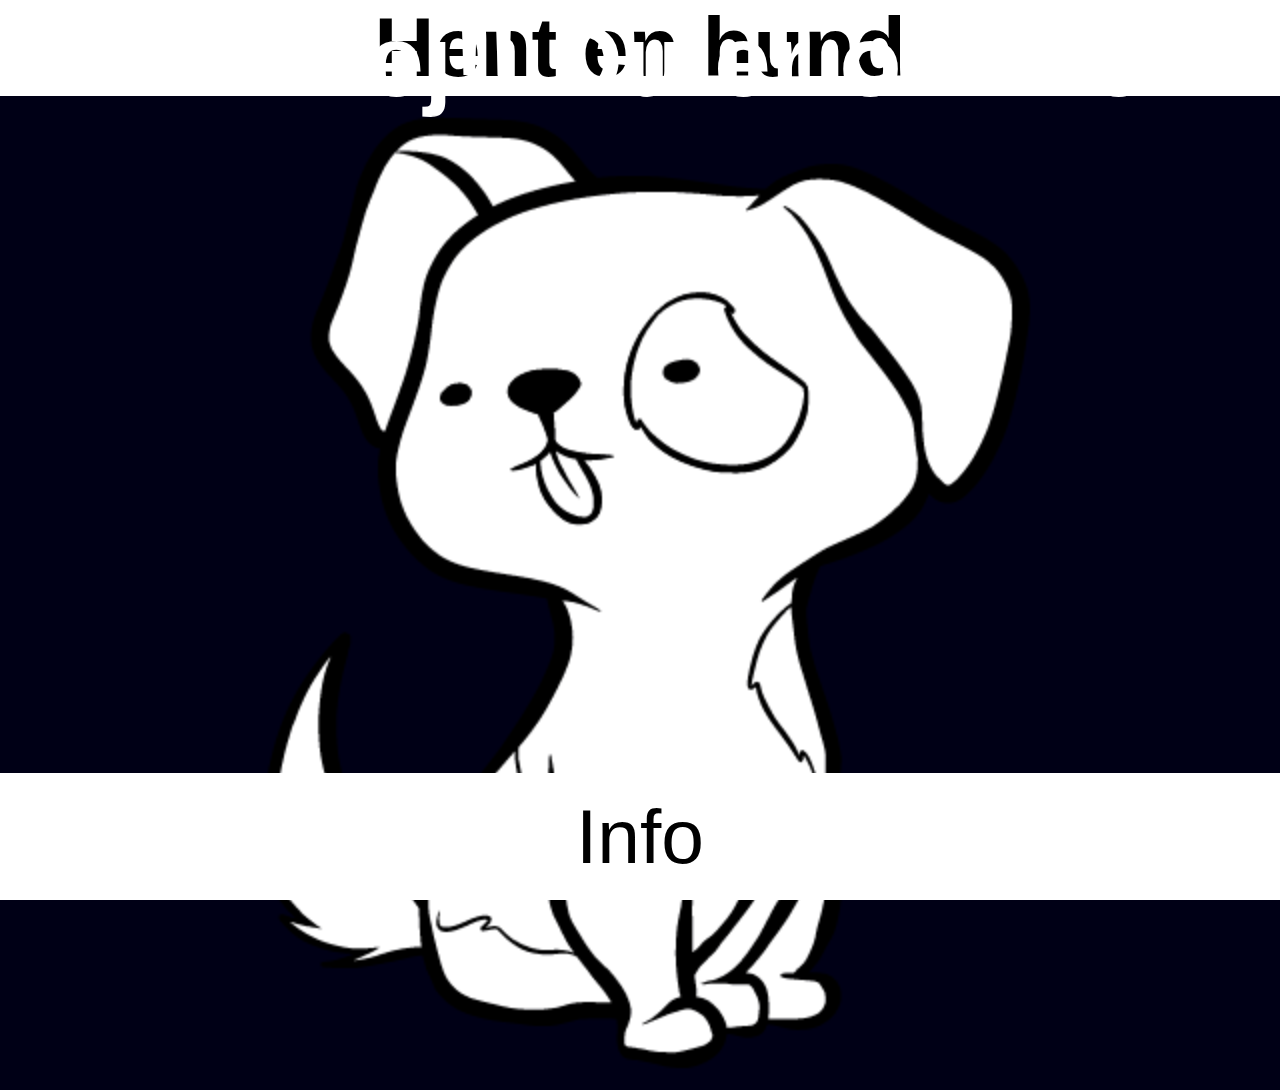
<file: index.html>
<!DOCTYPE html>
<html lang="da">
<head>
    <title>Hent en hund</title>
    <meta charset="UTF-8">
    <meta http-equiv="X-UA-Compatible" content="IE=edge">
    <meta name="viewport" content="width=device-width, initial-scale=1.0">
    <meta name="description" content="PWA som viser en hund, og henter info om hunden"/>
    <script type="text/javascript" src="./index.js"></script>
    <link rel="manifest" href="manifest.json">
    <link rel="stylesheet" type="text/css" href="assets/css/main.css">

</head>
<body>
    <header>
        <h1>Hent en hund</h1>
    </header>

    <main>
        <figure id="dogWrapper">
        </figure>
    </main>

    <footer>
        <nav>
            <a href="info.html">Info</a>
        </nav>
    </footer>
</body>
</html>
</file>
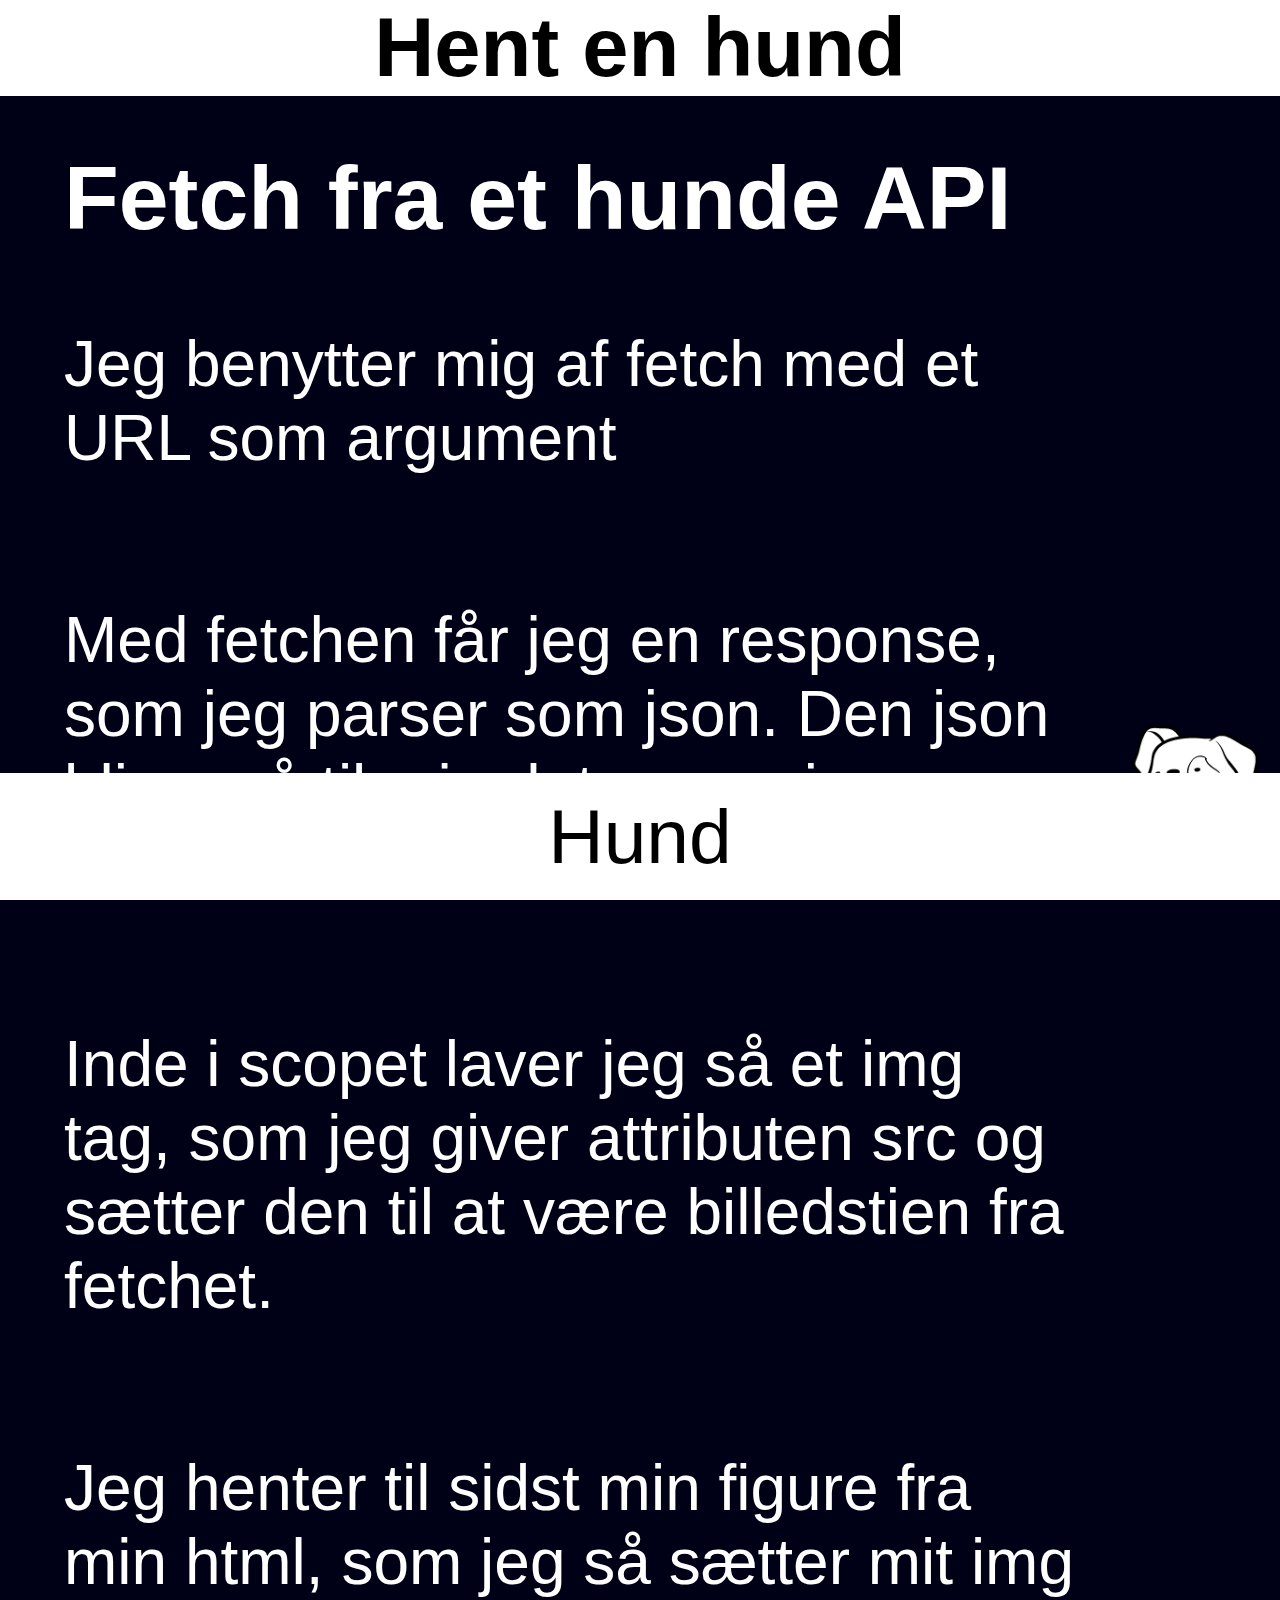
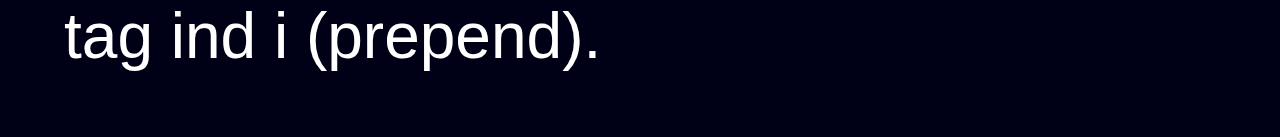
<file: info.html>
<!DOCTYPE html>
<html lang="da">
<head>
    <meta charset="UTF-8">
    <meta http-equiv="X-UA-Compatible" content="IE=edge">
    <meta name="viewport" content="width=device-width, initial-scale=1.0">
    <title>Hent en hund</title>
    <link rel="stylesheet" type="text/css" href="assets/css/info.css">
</head>
<body>
    <header>
        <h1>Hent en hund</h1>
    </header>

    <main>
        <article>
            <h2>Fetch fra et hunde API</h2>
            <p>Jeg benytter mig af fetch med et URL som argument</p>
            <p>Med fetchen får jeg en response, som jeg parser som json. Den json bliver så til  min data, som jeg tilknytter variablen dogData.</p>
            <p>Inde i scopet laver jeg så et img tag, som jeg giver attributen src og sætter den til at være billedstien fra fetchet.</p>
            <p>Jeg henter til sidst min figure fra min html, som jeg så sætter mit img tag ind i (prepend).</p>
        </article>
    
        <a href="index.html"><img src="assets/images/Logo192.png" alt="logo-of-dog"></a>
        
    </main>
        
    <footer>
        <nav>
            <a href="index.html">Hund</a>
        </nav>
    </footer>
</body>
</html>
</file>
<file: assets/css/main.css>
* {
  margin: 0;
  padding: 0;
  text-decoration: none;
  list-style: none;
  -webkit-box-sizing: border-box;
          box-sizing: border-box;
  font-family: 'Roboto', sans-serif;
}

body {
  background-color: #000016;
}

body header {
  width: 100%;
  background-color: white;
}

body header h1 {
  font-size: 6.5vw;
  text-align: center;
}

body main {
  position: relative;
  display: -webkit-box;
  display: -ms-flexbox;
  display: flex;
  -webkit-box-orient: vertical;
  -webkit-box-direction: normal;
      -ms-flex-direction: column;
          flex-direction: column;
  -webkit-box-pack: center;
      -ms-flex-pack: center;
          justify-content: center;
  -webkit-box-align: center;
      -ms-flex-align: center;
          align-items: center;
  height: 100vh;
}

body main figure {
  display: -webkit-box;
  display: -ms-flexbox;
  display: flex;
  -webkit-box-pack: center;
      -ms-flex-pack: center;
          justify-content: center;
  -webkit-box-orient: vertical;
  -webkit-box-direction: normal;
      -ms-flex-direction: column;
          flex-direction: column;
  -webkit-box-align: center;
      -ms-flex-align: center;
          align-items: center;
  height: 50vh;
}

body main figure img {
  max-height: 80vw;
  min-height: 80vw;
  width: auto;
}

body main figure figcaption {
  min-height: 5vw;
}

body main figure figcaption h2 {
  color: white;
  font-size: 8vw;
}

body main button {
  position: absolute;
  top: 10vh;
  background-color: white;
  border: none;
  font-size: 5vw;
  padding: 3vw;
  color: #000016;
}

body main button:hover {
  color: #010150;
}

body footer {
  position: absolute;
  bottom: 0;
  width: 100%;
  background-color: white;
}

body footer nav {
  display: -webkit-box;
  display: -ms-flexbox;
  display: flex;
  -webkit-box-pack: center;
      -ms-flex-pack: center;
          justify-content: center;
}

body footer nav a {
  padding: 1.5vw;
  font-size: 6vw;
  color: black;
}

body footer nav a:hover {
  color: #fa00af;
}
/*# sourceMappingURL=main.css.map */
</file>
<file: assets/css/info.css>
* {
  margin: 0;
  padding: 0;
  text-decoration: none;
  list-style: none;
  -webkit-box-sizing: border-box;
          box-sizing: border-box;
  font-family: 'Roboto', sans-serif;
}

body {
  background-color: #000016;
}

body header {
  background-color: white;
  width: 100%;
}

body header h1 {
  font-size: 6.5vw;
  text-align: center;
}

body main article {
  color: white;
  display: -webkit-box;
  display: -ms-flexbox;
  display: flex;
  -webkit-box-pack: center;
      -ms-flex-pack: center;
          justify-content: center;
  -webkit-box-orient: vertical;
  -webkit-box-direction: normal;
      -ms-flex-direction: column;
          flex-direction: column;
  width: 90%;
}

body main article h2 {
  margin-left: 4vw;
  font-size: 7vw;
  padding: 1vw;
  padding-top: 4vw;
}

body main article p {
  margin: 5vw;
  font-size: 5vw;
}

body main a {
  position: absolute;
  bottom: 0;
  right: 0;
}

body main a img {
  height: 20vh;
}

body footer {
  position: absolute;
  bottom: 0;
  width: 100%;
  background-color: white;
}

body footer nav {
  display: -webkit-box;
  display: -ms-flexbox;
  display: flex;
  -webkit-box-pack: center;
      -ms-flex-pack: center;
          justify-content: center;
}

body footer nav a {
  padding: 1.5vw;
  font-size: 6vw;
  color: black;
}

body footer nav a:hover {
  color: #fa00af;
}
/*# sourceMappingURL=info.css.map */
</file>
